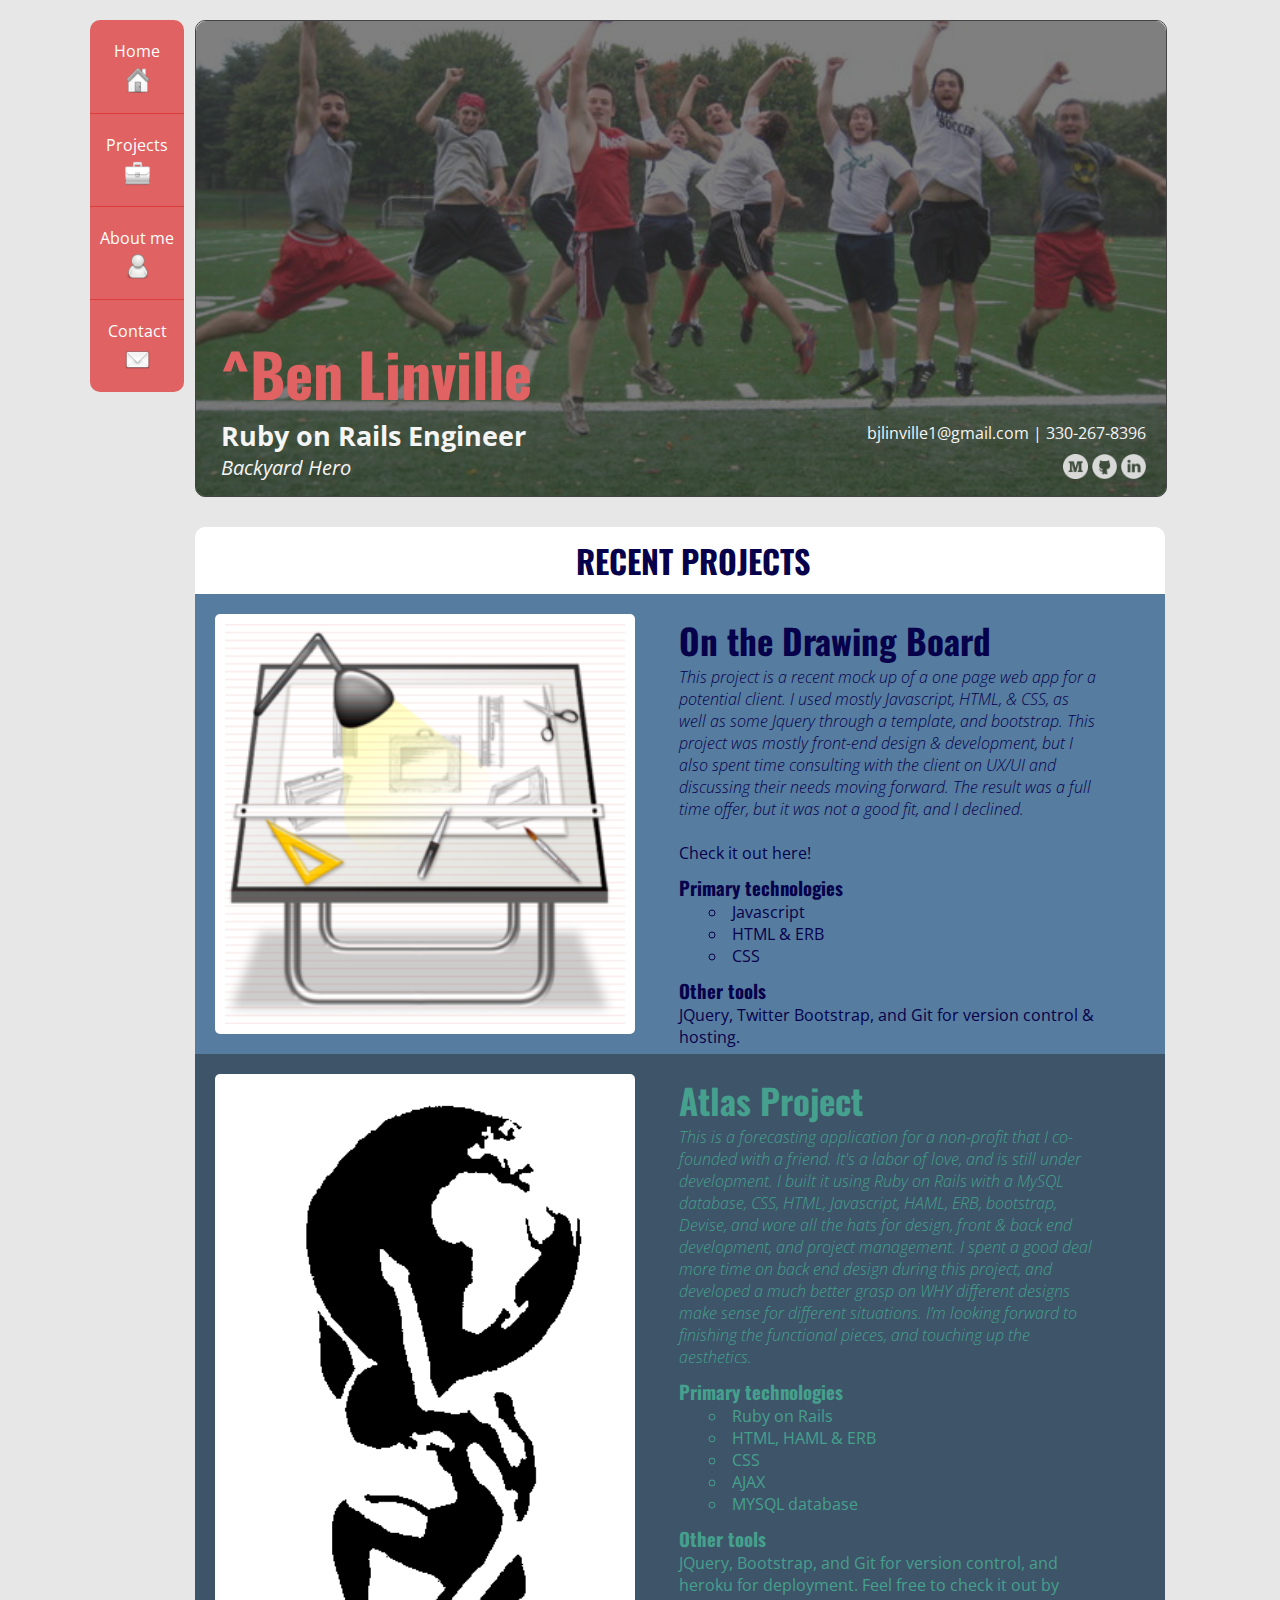
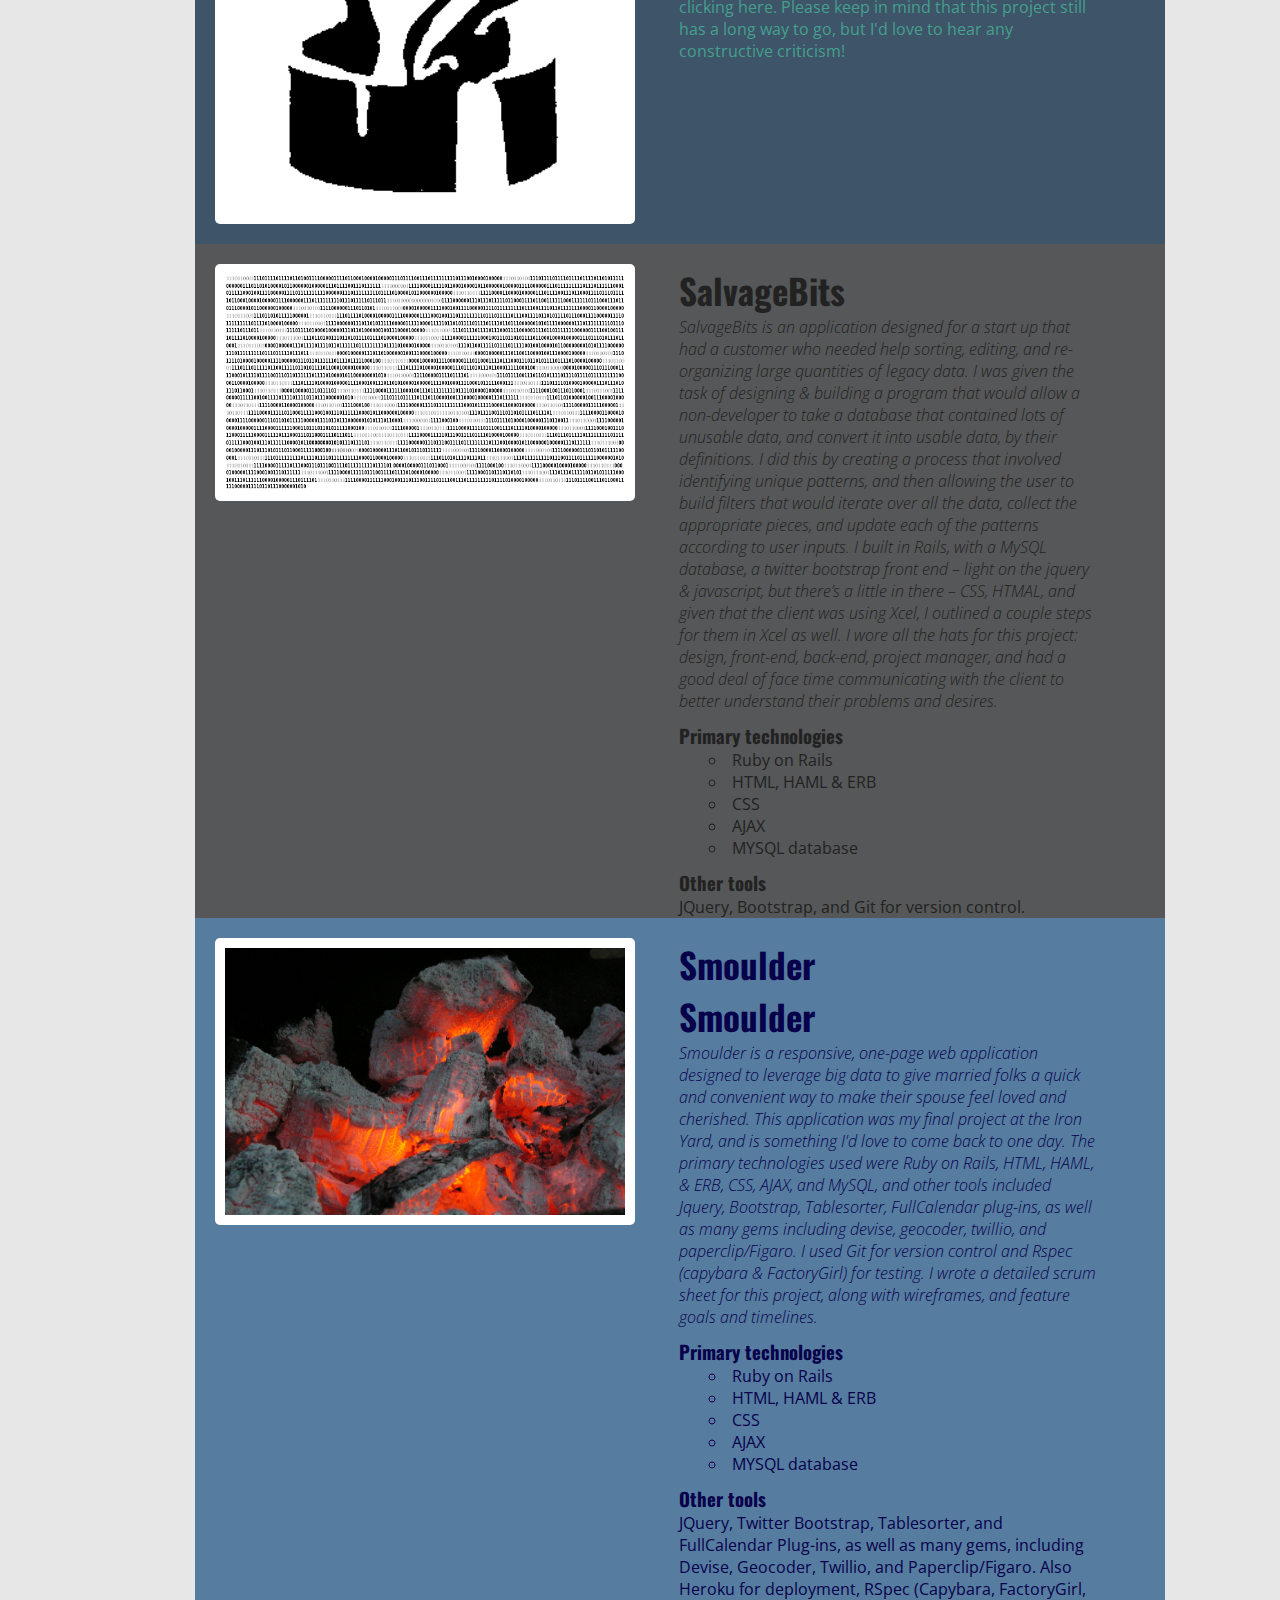
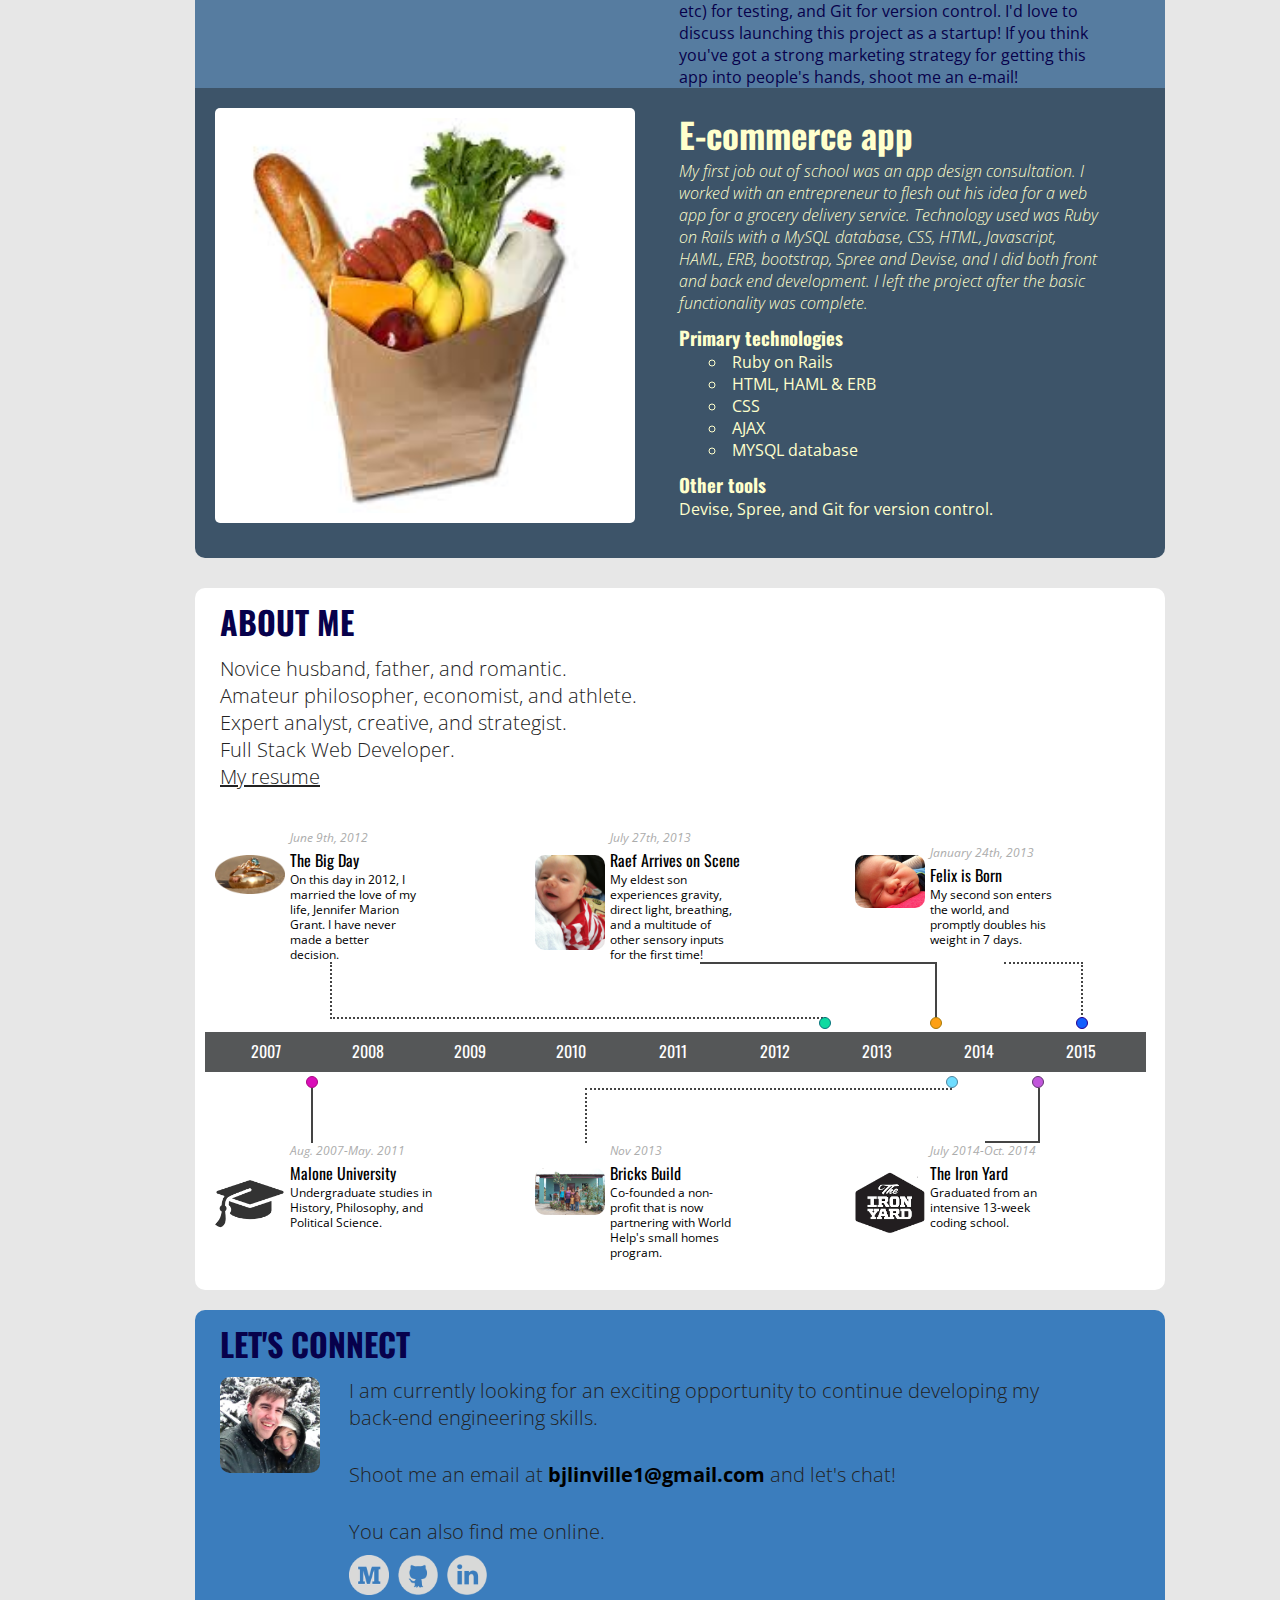
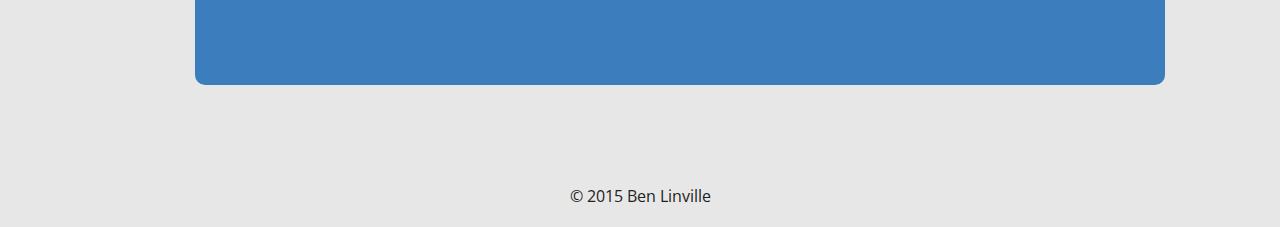
<file: index.html>
<!doctype html>
<!--[if lt IE 7]>      <html class="no-js lt-ie9 lt-ie8 lt-ie7"> <![endif]-->
<!--[if IE 7]>         <html class="no-js lt-ie9 lt-ie8"> <![endif]-->
<!--[if IE 8]>         <html class="no-js lt-ie9"> <![endif]-->
<!--[if gt IE 8]><!--> <html class="no-js"> <!--<![endif]-->
    <head>
        <meta charset="utf-8">
        <meta http-equiv="X-UA-Compatible" content="IE=edge">
        <title>Ben Linville</title>
        <meta name="description" content="">
        <meta name="viewport" content="width=device-width">
        <link rel="icon" type="image/x-icon" href="images/favicon.ico">
        <link rel="stylesheet" href="styles/4259fe1d.main.css">
        <link href='http://fonts.googleapis.com/css?family=Oswald:400,700,300' rel='stylesheet' type='text/css'>
        <link href='http://fonts.googleapis.com/css?family=Open+Sans:300italic,400italic,400,300,700' rel='stylesheet' type='text/css'>
    </head>
    <body>
        <!--[if lt IE 10]>
            <p class="browsehappy">You are using an <strong>outdated</strong> browser. Please <a href="http://browsehappy.com/">upgrade your browser</a> to improve your experience.</p>
        <![endif]-->

    <div class="top-container">
        <div class="menu">
            <ul>
                <a id="hover" class="home" href="#home"><li class="menu-me">
                    Home
                    <img src="images/58b8f58d.home.png">
                </li></a>
                <a id="hover" class="projects" href="#projects"><li class="menu-work">
                    Projects
                    <img src="images/e8e6eb57.work.png">
                </li></a>
                <a class="about" href="#about"><li class="menu-resume">
                    About me
                    <img src="images/fa562dfe.person.png">
                </li></a>
                <a class="click-contact" href="#contact"><li class="menu-contact">
                    Contact
                    <img src="images/5950da20.mail.png">
                </li></a>
            </ul>
        </div>
        <div class="top-view-container">
            <div class="top-view-layer"></div>
            <div class="top-view">
                <div class="main">
                    <h1>^Ben Linville</h1>
                    <h2 class="developer">Ruby on Rails Engineer</h2>
                    <h2 class="ultimate">Backyard Hero</h2>
                </div>
                <div class="contact">
                    <div class="email">
                        <span><a href="mailto:bjlinville1@gmail.com">bjlinville1@gmail.com</a> | 330-267-8396</span>
                    </div>
                    <div class="social">
                        <a href="https://medium.com/@benlinville"><img src="images/medium_logo.png"></a>
                        <a href="https://github.com/bjlinville1"><img src="images/87c5533c.github.png"></a>
                        <a href="http://www.linkedin.com/pub/ben-linville/2b/a1a/1a2"><img src="images/c9783ddd.linkedin.png"></a>
                        
                    </div>
                </div>
            </div>
        </div>
        
        <div class="my-work">
            <h1><center>Recent projects</center></h1>
            <div class="project-one">
                <div class="project-image">
                    <a href="http://bjlinville1.github.io/on_the_drawing_board" target="_blank">
                    <img src="images/drawing_board_icon.jpg"></a>
                </div>
                <div class="description">
                    <h2><a href="http://bjlinville1.github.io/on_the_drawing_board" target="_blank">On the Drawing Board</a></h2>
                    <p>This project is a recent mock up of a one page web app for a potential client. I used mostly Javascript, HTML, & CSS, as well as some Jquery through a template, and bootstrap. This project was mostly front-end design & development, but I also spent time consulting with the client on UX/UI and discussing their needs moving forward. The result was a full time offer, but it was not a good fit, and I declined.</p>
                    <br>
                    <span>
                         <a href="http://bjlinville1.github.io/on_the_drawing_board" target="_blank">Check it out here!</a>
                    </span>                    
                    <h3>Primary technologies</h3>
                    <ul>
                        <li>Javascript</li>
                        <li>HTML & ERB</li>
                        <li>CSS</li>
                    </ul>
                    <h3 class="other-tools">Other tools</h3>
                    <span> 
                        JQuery, Twitter Bootstrap, and Git for version control & hosting.
                    </span>
                </div>
            </div>
            <div class="project-two">
                <div class="project-image">
                    <a href="https://atlas-project.herokuapp.com/countries/1" target="_blank">
                    <img src="images/atlas_by_skidbro-d314qrn.png"></a>
                </div>
                <div class="description">
                    <h2><a href="https://atlas-project.herokuapp.com/countries/1" target="_blank">Atlas Project</a></h2>
                    <p>This is a forecasting application for a non-profit that I co-founded with a friend. It's a labor of love, and is still under development. I built it using Ruby on Rails with a MySQL database, CSS, HTML, Javascript, HAML, ERB, bootstrap, Devise, and wore all the hats for design, front & back end development, and project management. I spent a good deal more time on back end design during this project, and developed a much better grasp on WHY different designs make sense for different situations. I’m looking forward to finishing the functional pieces, and touching up the aesthetics. </p>
                    <h3>Primary technologies</h3>
                    <ul>
                        <li>Ruby on Rails</li>
                        <li>HTML, HAML & ERB</li>
                        <li>CSS</li>
                        <li>AJAX</li>
                        <li>MYSQL database</li>
                    </ul>
                    <h3 class="other-tools">Other tools</h3>
                    <span> 
                        JQuery, Bootstrap, and Git for version control, and heroku for deployment.
                    </span>
                    <span>
                        Feel free to check it out by clicking <a href="https://atlas-project.herokuapp.com/countries/1" target="_blank">here</a>. Please keep in mind that this project still has a long way to go, but I'd love to hear any constructive criticism!
                    </span>
                </div>
            </div>
         
            <div class="project-three">
                <div class="project-image">
                    <img src="images/fauxbinaryofalcestis.png"></a>
                    <a href="https://github.com/bjlinville1/salvage_bits" target="_blank">
                </div>
                <div class="description">
                    <h2><a href="https://github.com/bjlinville1/salvage_bits" target="_blank">SalvageBits</a></h2>
                    <p>SalvageBits is an application designed for a start up that had a customer who needed help sorting, editing, and re-organizing large quantities of legacy data. I was given the task of designing & building a program that would allow a non-developer to take a database that contained lots of unusable data, and convert it into usable data, by their definitions. I did this by creating a process that involved identifying unique patterns, and then allowing the user to build filters that would iterate over all the data, collect the appropriate pieces, and update each of the patterns according to user inputs. I built in Rails, with a MySQL database, a twitter bootstrap front end – light on the jquery & javascript, but there’s a little in there – CSS, HTMAL, and given that the client was using Xcel, I outlined a couple steps for them in Xcel as well.  I wore all the hats for this project: design, front-end, back-end, project manager, and had a good deal of face time communicating with the client to better understand their problems and desires.  </p>
                    <h3>Primary technologies</h3>
                    <ul>
                        <li>Ruby on Rails</li>
                        <li>HTML, HAML & ERB</li>
                        <li>CSS</li>
                        <li>AJAX</li>
                        <li>MYSQL database</li>
                    </ul>
                    <h3 class="other-tools">Other tools</h3>
                    <span> 
                        JQuery, Bootstrap, and Git for version control.
                    </span>
                </div>
            </div>

            <div class="project-one">
                <div class="project-image">
                    <a href="https://smoulder.herokuapp.com" target="_blank">
                    <img src="images/embers.jpg"></a>
                </div>
                <div class="description">
                    <h2>Smoulder</h2>
                    <h2><a href="https://smoulder.herokuapp.com" target="_blank">Smoulder</a></h2>
                    <p>Smoulder is a responsive, one-page web application designed to leverage big data to give married folks a quick and convenient way to make their spouse feel loved and cherished. This application was my final project at the Iron Yard, and is something I'd love to come back to one day. The primary technologies used were Ruby on Rails, HTML, HAML, & ERB, CSS, AJAX, and MySQL, and other tools included Jquery, Bootstrap, Tablesorter, FullCalendar plug-ins, as well as many gems including devise, geocoder, twillio, and paperclip/Figaro. I used Git for version control and Rspec (capybara & FactoryGirl) for testing.  I wrote a detailed scrum sheet for this project, along with wireframes, and feature goals and timelines.</p>
                    <h3>Primary technologies</h3>
                    <ul>
                        <li>Ruby on Rails</li>
                        <li>HTML, HAML & ERB</li>
                        <li>CSS</li>
                        <li>AJAX</li>
                        <li>MYSQL database</li>
                    </ul>
                    <h3 class="other-tools">Other tools</h3>
                    <span> 
                        JQuery, Twitter Bootstrap, Tablesorter, and FullCalendar Plug-ins, as well as many gems, including Devise, Geocoder, Twillio, and Paperclip/Figaro. Also Heroku for deployment, RSpec (Capybara, FactoryGirl, etc) for testing, and Git for version control.
                    </span>
                    <span>
                        I'd love to discuss launching this project as a startup! If you think you've got a strong marketing strategy for getting this app into people's hands, shoot me an e-mail!
                    </span>
                </div>
            </div>

            <div class="project-five">
                <div class="project-image">
                    <!--<a href="http://smoulder.herokuapp.com/users/sign_in">-->
                    <img src="images/groceries.png"></a>
                </div>
                <div class="description">
                    <h2>E-commerce app</h2>
                    <p>My first job out of school was an app design consultation. I worked with an entrepreneur to flesh out his idea for a web app for a grocery delivery service. Technology used was Ruby on Rails with a MySQL database, CSS, HTML, Javascript, HAML, ERB, bootstrap, Spree and Devise, and I did both front and back end development. I left the project after the basic functionality was complete.</p>
                    <h3>Primary technologies</h3>
                    <ul>
                        <li>Ruby on Rails</li>
                        <li>HTML, HAML & ERB</li>
                        <li>CSS</li>
                        <li>AJAX</li>
                        <li>MYSQL database</li>
                    </ul>
                    <h3 class="other-tools">Other tools</h3>
                    <span> 
                        Devise, Spree, and Git for version control.
                    </span>
                </div>
            </div>
            <!-- START HERE -->
<!-- to dos: 4. connect git and heroku 5. update examples of your work for deployment -->
        </div><!-- end of my-work div -->

        <div class="resume">
              <h1>About me</h1>
                <p>Novice husband, father, and romantic. <br>
                    Amateur philosopher, economist, and athlete. <br>
                    Expert analyst, creative, and strategist. <br>
                    Full Stack Web Developer.<!-- <a href="wwww.theironyard.com">The Iron Yard Academy</a> --> <br>
                    <a href="/resume.html" class="view-resume">My resume</a></p>
        </div><!-- end of resume div -->

    <div class="container">
        <div class="timeline">
        <div class="row top">
            <div class="one-third column">
                <img src="images/rings.png">
                <div class="text marriage">
                     <span class="date">June 9th, 2012</span>
                     <a href="http://www.kucerainternational.com/"><p>The Big Day</p></a>
                    <span>On this day in 2012, I married the love of my life, Jennifer Marion Grant. I have never made a better decision.</span>
               </div>
            </div>
             <div class="one-third column">
                <img src="images/milk_drunk.jpg">
                 <div class="text raef">
                     <span class="date">July 27th, 2013</span>
                     <p>Raef Arrives on Scene</p>
                    <span>My eldest son experiences gravity, direct light, breathing, and a multitude of other sensory inputs for the first time!</span>
                </div>
            </div>
            <div class="one-third column">
                <img src="images/felix.jpg">
                 <div class="text felix">
                     <span class="date">January 24th, 2013</span>
                     <p>Felix is Born</p>
                    <span>My second son enters the world, and promptly doubles his weight in 7 days.</span>
                </div>
            </div>
            
        </div>

        <div class="lines">
            <div class="marriage-line"></div>
            <div class="raef-line"></div>
            <div class="felix-line"></div>
        </div>
        
        <!-- circles on timeline -->
        <div class="circles-top">
            <div class="circle marriage-circle"></div>
            <div class="circle raef-circle"></div>
            <div class="circle felix-circle"></div>
        </div>
                
                        
        <div class="line-active"></div>

        <div class="line">
            <div class="year columns">
                <span>2007</span>
            </div>
            <div class="year columns">
                <span>2008</span>
            </div>
            <div class="year columns">
                <span>2009</span>
            </div>
            <div class="year columns">
                <span>2010</span>
            </div>
            <div class="year columns">
                <span>2011</span>
            </div>
            <div class="year columns">
                <span>2012</span>
            </div>
            <div class="year columns">
                <span>2013</span>
            </div>
            <div class="year columns">
                <span>2014</span>
            </div>
            <div class="year columns">
                <span>2015</span>
            </div>        
        </div>

         <!-- circles on timeline -->
        <div class="circles-bottom">
            <div class="circle mu-circle"></div>
            <div class="circle bb-circle"></div>
            <div class="circle tiy-circle"></div>
        </div> 

        <div class="lines">
            <div class="mu-line"></div>
            <div class="bb-line"></div>
            <div class="tiy-line"></div>
        </div> 

        <div class="row bottom">
            <div class="one-third column">
                <img src="images/47b161bc.graduation.png">
                <div class="text mu">
                    <span class="date">Aug. 2007-May. 2011</span>
                    <a href="http://www.malone.edu/"><p class="mu-width">Malone University</p></a>
                    <span class="mu-width">Undergraduate studies in History, Philosophy, and Political Science.</span>
                </div>
            </div>
            <div class="one-third column">
                <img src="images/Small-Homes.jpg">
                <div class="text bb">
                    <span class="date">Nov 2013</span>
                    <a href="https://worldhelp.net/gift/small-homes/"><p>Bricks Build</p></a>
                    <span>Co-founded a non-profit that is now partnering with World Help's small homes program.</span>
                </div>
            </div>

            <div class="one-third column">
                <img src="images/52f4ed77.iron-yard.png">
                 <div class="text tiy">
                    <span class="date">July 2014-Oct. 2014</span>
                    <a href="http://theironyard.com/"><p>The Iron Yard</p></a>
                    <span>Graduated from an intensive 13-week coding school.</span>
                </div>
            </div>
        </div>
        </div> <!-- end of timeline div -->
    </div> <!-- end of container div -->
<!-- marriage, raef, felix. college, non-profit, tiy -->
    <div class="contact-me">
        <h1>Let's connect</h1>
        <div class="profile">
            <img src="images/ben-linville.jpg" alt="Picture of Ben Linville, ruby on rails developer, iron yard graduate, stark software development">
        </div>
        <div class="connect-info">
            <p>I am currently looking for an exciting opportunity to continue developing my back-end engineering skills. 
                               </p>
            <p class="email-me">Shoot me an email at <a href="mailto:bjlinville1@gmail.com">bjlinville1@gmail.com</a> and let's chat!</p> 
            <p class="find-online">You can also find me online. </p>
            <div class="contact-images">
                
                <a href="https://medium.com/@benlinville"><img src="images/medium_logo.png"></a>
                <a href="https://github.com/bjlinville1"><img src="images/87c5533c.github.png"></a>
                <a href="http://www.linkedin.com/pub/ben-linville/2b/a1a/1a2"><img src="images/c9783ddd.linkedin.png"></a>
                

            </div>
        </div>
    </div>

    <footer>&copy 2015 Ben Linville</footer>

    </div> 
    
        <script src="scripts/1137e1f5.vendor.js"></script>

        <!-- Google Analytics: change UA-XXXXX-X to be your site's ID. -->
        <script>
            (function(b,o,i,l,e,r){b.GoogleAnalyticsObject=l;b[l]||(b[l]=
            function(){(b[l].q=b[l].q||[]).push(arguments)});b[l].l=+new Date;
            e=o.createElement(i);r=o.getElementsByTagName(i)[0];
            e.src='//www.google-analytics.com/analytics.js';
            r.parentNode.insertBefore(e,r)}(window,document,'script','ga'));
            ga('create','UA-XXXXX-X');ga('send','pageview');
        </script>

        <script src="scripts/fa8f9958.main.js"></script>
</body>
</html>
</file>
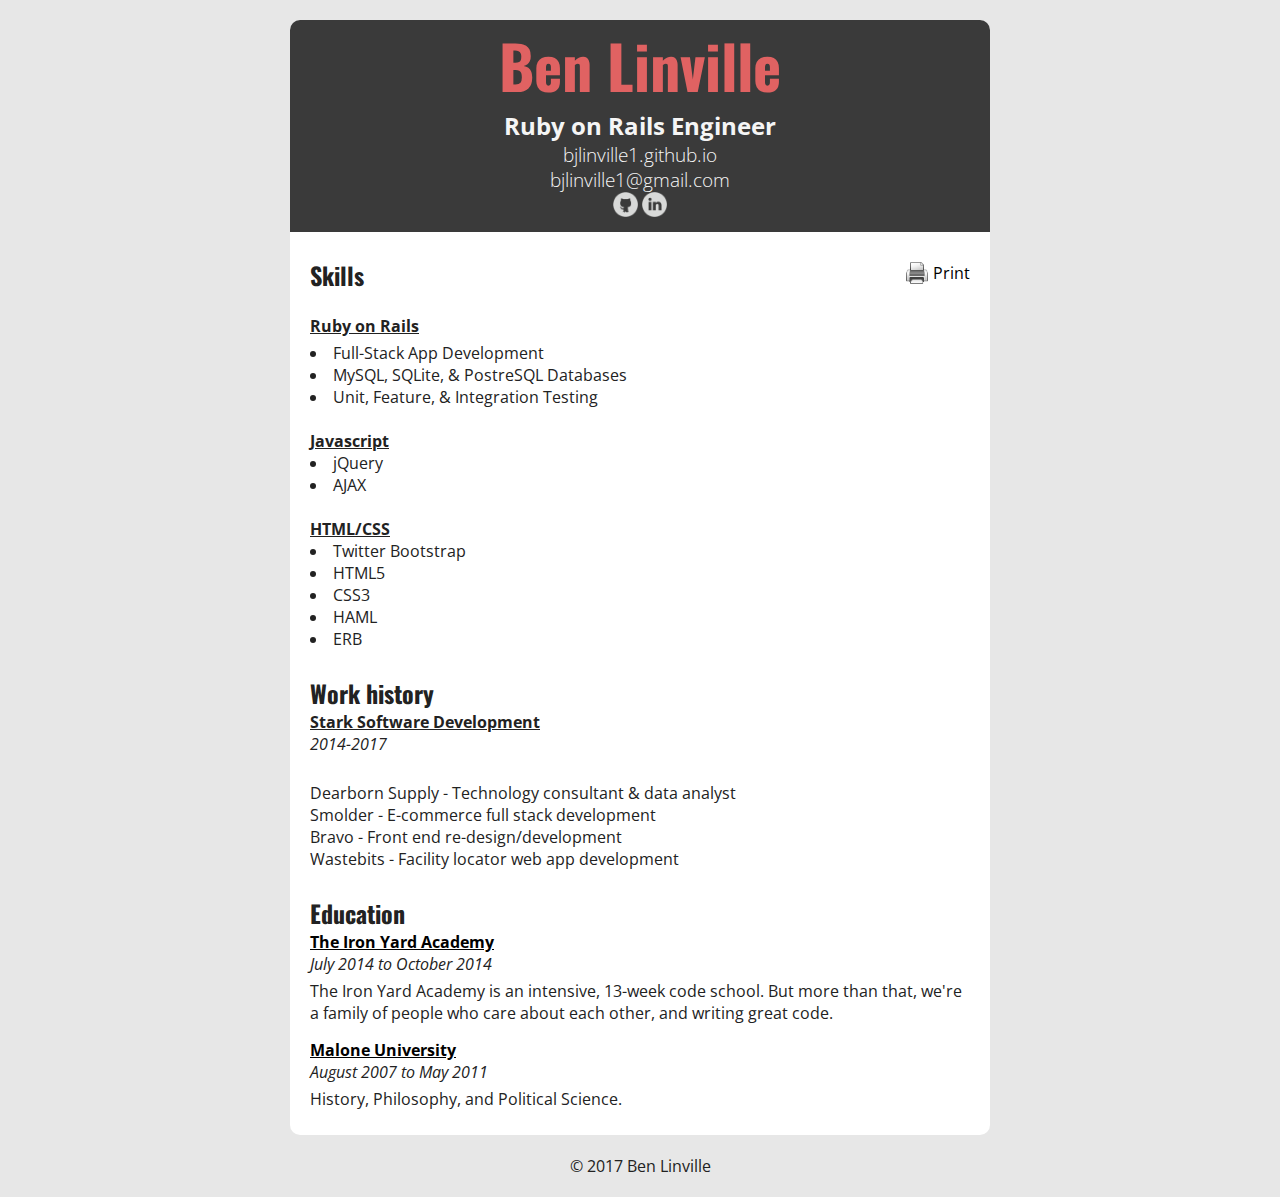
<file: resume.html>
<html>
	<head>
		<meta charset="utf-8">
	        <meta http-equiv="X-UA-Compatible" content="IE=edge">
	        <title>Ben Linville | Ruby on Rails Engineer</title>
	        <meta name="description" content="">
	        <meta name="viewport" content="width=device-width">
	        <!-- Place favicon.ico and apple-touch-icon.png in the root directory -->
	        <!-- build:css(.tmp) styles/main.css -->
	        <link rel="stylesheet" href="styles/4259fe1d.main.css">
	        <link href="http://fonts.googleapis.com/css?family=Oswald:400,700,300" rel="stylesheet" type="text/css">
	        <link href="http://fonts.googleapis.com/css?family=Open+Sans:300italic,400italic,400,300,700" rel="stylesheet" type="text/css">
	</head>
	<body>
		<div class="resume-container">
			<div class="header">
				<h1>Ben Linville</h1>
				<h2 class="subhead">Ruby on Rails Engineer</h2>
				<a class="contact-information" href="http://bjlinville1.github.io"><h3 class="contact-information-h3">bjlinville1.github.io</h3></a>
				<a class="contact-information" href="mailto:bjlinville1@gmail.com"><h3 class="contact-information-h3">bjlinville1@gmail.com</h3></a>
	           
	            <a href="https://github.com/bjlinville1"><img class="social-image" src="images/87c5533c.github.png"></a>
	           	<a href="http://www.linkedin.com/pub/ben-linville/2b/a1a/1a2"><img class="social-image" src="images/c9783ddd.linkedin.png"></a>
			</div> <!-- header -->

			<div class="resume-content">
				<a href="#"><div class="print"><img src="images/790a19c4.print.png">Print</div></a>
				<div class="skills">
					<h2>Skills</h2>
					<br>
					<p>
						<strong><u>Ruby on Rails</u></strong>
						<li>Full-Stack App Development</li>
						<li>MySQL, SQLite, & PostreSQL Databases</li>
						<li>Unit, Feature, & Integration Testing</li>
						<br>
					  <strong><u>Javascript</u></strong>	
						<li>jQuery</li>
						<li>AJAX</li>
						<br>
						<strong><u>HTML/CSS</u></strong>	
						<li>Twitter Bootstrap</li>
						<li>HTML5</li>
						<li>CSS3</li>
						<li>HAML</li>
						<li>ERB</li>
					</p>
				</div> <!-- skills -->				
				<div class="jobs">
					<h2>Work history</h2>
					<strong><u>Stark Software Development</u></strong>
					<br>
					<p class="date-period">2014-2017</p>
					<br>
					Dearborn Supply - Technology consultant & data analyst
					<br>
					Smolder - E-commerce full stack development
					<br>
					Bravo - Front end re-design/development
					<br>
					Wastebits - Facility locator web app development
				</div> <!-- jobs -->
				<div class="education">
					<h2>Education</h2>
					<div class="iron-yard-academy">
						<a href="http://theironyard.com/"><h4><u>The Iron Yard Academy</u></h4></a>
						<p class="date-period">July 2014 to October 2014</p>
						<p>The Iron Yard Academy is an intensive, 13-week code school. But more than that, we're a family of people who care about each other, and writing great code.</p>
					</div> <!-- iron-yard-academy -->

					<div class="malone-university">
						<a href="http://malone.edu"><h4><u>Malone University</u></h4></a>
						<p class="date-period">August 2007 to May 2011</p>
						<p>History, Philosophy, and Political Science.</p>
					</div> <!-- malone-university -->
				</div> <!-- education -->
			</div> <!-- resume-content -->
		</div> <!-- resume-container -->
		<div class="footer">&copy 2017 Ben Linville</div>

		<script src="scripts/1137e1f5.vendor.js"></script>
		<script src="scripts/fa8f9958.main.js"></script>
		

	</body>
</html>
</file>
<file: styles/4259fe1d.main.css>
*{margin:0 auto;vertical-align:top}
a{text-decoration:none;color:#000}
a:hover{text-decoration:underline}
body{background:#E7E7E7}
ul{margin:0;padding:0}
li{list-style-position: inside;}
.container{width:960px!important;margin:0 0 0 115px!important;padding:0 0 30px 10px!important;background:#fff;border-radius:0 0 10px 10px!important}
.top-container{width:1120px}
.menu{background:#e06262;border-radius:10px;margin-right:15px;margin-left:10px;position:fixed;color:#fff}
.menu-me:hover{border-radius:10px 10px 0 0}
.menu-contact:hover{border-radius:0 0 10px 10px}
.menu img{display:block;width:25px;margin-top:5px}
.menu a{color:#fff;text-decoration:none}
.menu-me{border-bottom:1px solid #db3d3d}
.menu-work{border-bottom:1px solid #db3d3d}
.menu-resume{border-bottom:1px solid #db3d3d}
.menu li{list-style-type:none;padding:20px 10px;font-family:'Open Sans',sans-serif;cursor:pointer;text-align:center}
.menu li:hover{background:#e08686}
.top-view-container{background:url(../images/ultimate_jump.jpg) no-repeat;background-size:cover;min-height:475px;position:relative;background-position:center;width:970px;border-radius:10px;margin:20px 0 0 115px;border:1px solid #444}
.top-view-layer{position:absolute;width:100%;min-height:475px;background:#292929;opacity:.6;border-radius:10px}
.top-view{position:absolute;z-index:1000}
.top-view h1{color:#e06262;margin-left:25px;padding-top:30px;font-size:60px;font-family:Oswald,sans-serif;margin-top: 277px}
.top-view h2{color:#f5f5f5;font-family:'Open Sans',sans-serif;margin-left:25px}
.top-view p{width:300px;margin:0}
.ultimate{font-style:italic;font-weight:400;font-size:20px}
.developer{font-weight:700;font-size:27px}
.contact img{width:25px}
.contact{position:absolute;right:-614px;bottom:2px;color:#f5f5f5;font-family:'Open Sans',sans-serif}
.contact a{color:#f5f5f5}
.social{float:right;padding-top:10px}
.social img:hover{background:#333;border-radius:40px}
.my-work{width:970px;border-radius:10px;margin:30px 0 0 115px;font-family:'Open Sans',sans-serif}
.my-work h1{color:#07014B;text-transform:uppercase;padding:10px 0 10px 25px;background:#fff;border-radius:10px 10px 0 0;font-family:Oswald,sans-serif}
.my-work img{width:400px;margin:0 0 20px 20px;padding:10px;background:#fff;border-radius:5px}
.project-image{display:inline-block;margin-top:20px}
.description{display:inline-block;width:420px;margin:20px 0 0 40px}
.description h2{font-size:35px;font-family:Oswald,sans-serif}
.description h3{margin-top:10px;font-family:Oswald,sans-serif}
.description ul{margin-left:30px}
.description p{font-family:'Open Sans',sans-serif;font-weight:300;font-style:italic}
.description li{list-style-type:circle}
.project-one{background:#567ca0;color:#07014B;border-radius:0px;}
.project-one a{color:#07014B}
.project-two{background:#3d5469;color:#45A08D}
.project-two a{color:#45A08D}
.project-three{background:#555758;border-radius:0px;color:#222}
.project-three a{color:#222}
.resume{margin:30px 0 0 115px;width:970px;background:#fff;border-radius:10px 10px 0 0}
.resume h1{color:#07014B;text-transform:uppercase;padding:10px 0 10px 25px;font-family:Oswald,sans-serif}
.resume p{padding:0 25px 40px;font-family:'Open Sans',sans-serif;font-weight:300;font-size:20px;color:#222}
.view-resume{text-decoration:underline;color:#222}
.view-resume:hover{color:#acacac}
.text p{font-family:Oswald,sans-serif}
.text span{display:inline-block;font-family:'Open Sans',sans-serif;line-height:15px;font-size:12px}
.one-third img{width:70px;border-radius:10px;float:left;margin:25px 5px 0 0}
.four img{width:70px;margin:20px 5px 0 0;border-radius:10px;float:left}
.text{display:inline-block;width:130px}
.date{font-size:10px;color:#acacac;font-style:italic}
.line{position:absolute;height:40px;padding-left:1%;background:#555758;display:inline-block;width:96%;font-family:Oswald,sans-serif;z-index:1}
.line-active{position:absolute;z-index:2;height:32px;font-family:Oswald,sans-serif;font-weight:700;padding-top:8px;text-align:center}
.year{color:#fff;padding-top:7px;width:8.8%;text-align:center;}
.mu-width{width:155px}
.circles-top{height:15px}
.lines{height:55px}
.circle{border-radius:10px;width:10px;height:10px}
.marriage-line{display:inline-block;border-bottom:2px dotted #444;margin-left:125px;border-left:2px dotted #444;height:55px;width:51.5%}
.raef-line{display:inline-block;border-top:2px solid #444;margin-left:-130px;border-right:2px solid #444;height:55px;width:235px}
.felix-line{display:inline-block;border-top:2px dotted #444;margin-left:6.5%;border-right:2px dotted #444;height:55px;width:8%}
.marriage-circle{display:inline-block;margin-left:64%;background:#0edaa1;border:1px solid #08747E}
.raef-circle{display:inline-block;margin-left:95px;background:#fda013;border:1px solid #A77B09}
.felix-circle{display:inline-block;margin-left:13.5%;background:#135efd;border:1px solid #28008D}
.mu-line{display:inline-block;margin-left:11%;border-right:2px solid #444;height:55px}
.bb-line{display:inline-block;margin-left:28%;border-left:2px dotted #444;height:53px;width:38%;border-top: 2px dotted #444;}
.tiy-line{display:inline-block;border-bottom:2px solid #444;margin-left:3%;border-right:2px solid #444;height:53px;width:5.5%}
.mu-circle{display:inline-block;margin:44px 0 0 10.5%;background:#da0eb9;border:1px solid #AA0582}
.bb-circle{display:inline-block;margin:44px 0 0 65%;background:#6fddff;border:1px solid #4F859E}
.tiy-circle{display:inline-block;margin:44px 0 0 70px;background:#c156db;border:1px solid #603670}

.marriage-active{width:33%;margin-left:64%;opacity:.9;background:#0edaa1;color:#fff}
.raef-active{width:22%;margin-left:75.5%;opacity:.9;background:#fda013;color:#fff}
.felix-active{width:6.5%;margin-left:90.5%;opacity:.9;background:#135efd;color:#fff}

.mu-active{width:42%;margin-left:11%;opacity:.9;background:#da0eb9;color:#fff}
.bb-active{width:25%;margin-left:76.8%;opacity:.9;background:#6fddff;color:#fff}
.tiy-active{width:2%;margin-left:85%;opacity:.9;background:#c156db;color:#fff}

.contact-me{margin:20px 0 100px 115px;background:#fff;border-radius:10px;width:970px;height:375px;background:#3b7dbd}
.contact-me h1{color:#07014B;text-transform:uppercase;padding:10px 0 10px 25px;font-family:Oswald,sans-serif;border-radius:10px 10px 0 0}
.contact-me p{font-family:'Open Sans',sans-serif;font-weight:300;font-size:20px;padding:0 0 30px 25px;color:#222}
.contact-me a{font-weight:700;text-decoration:none}
.contact-me img{width:40px;margin-left:5px}
.contact-images{margin-left:20px}
.contact-images img:hover{background:#31689c;border-radius:40px}
p.find-online{padding-bottom:10px}
.email-me a:hover{text-decoration:underline}
footer{margin-bottom:20px;text-align:center;font-family:'Open Sans',sans-serif;color:#222}
.resume-container{width:700px;font-family:'Open Sans',sans-serif;background:#fff;border-radius:10px;color:#222}
.resume-container h1{font-family:Oswald,sans-serif;margin-top:20px;font-size:60px;color:#e06262;border-radius:10px 10px 0 0}
.resume-container h2{font-family:Oswald,sans-serif}
.resume-container p{margin-bottom:5px}
.header{text-align:center;background:#3A3A3A;padding-bottom:15px;border-radius:10px 10px 0 0}
.social-image{width:25px}
h2.subhead{font-family:'Open Sans',sans-serif;color:#f5f5f5}
a.contact-information{color:#f5f5f5}
h3.contact-information-h3{font-family:'Open Sans',sans-serif;font-weight:300}
.print{float:right;margin-top:5px;font-family:'Open Sans',sans-serif}
.print:hover{text-decoration:underline}
.print img{width:22px;margin-right:5px}
.objective h2{padding-top:20px}
.github-link{text-decoration:underline}
a.github-link:hover{color:#acacac}
.resume-content{padding:0 20px 20px;margin-bottom:20px}
.skills{margin-top:25px}
.jobs{margin-top:25px}
.education{margin-top:25px}
.html-skills{margin-top:15px}
.javascript-skills{margin-top:15px}
.parse{margin-top:15px}
.scaffolding{margin-top:15px}
.testing-tools{margin-top:15px}
.felix{margin-top:15px}
.evening-sun{margin-top:15px}
.college-times{margin-top:15px}
.date-period{font-style:italic}
.resume-ul{list-style-type:circle;margin-left:30px}
.malone-university{margin-top:15px}
.profile{display:inline-block;margin-left:20px}
.profile img{width:100px;border-radius:10px}
.connect-info{display:inline-block;width:715px}
.footer{text-align:center;font-family:'Open Sans',sans-serif;padding-bottom:20px;color:#222}
@media (min-width:768px) and (max-width:1024px){.menu li{padding:15px 5px;font-size:13px}
.menu img{width:20px}
.menu-me{font-size:13px}
.top-container{width:760px}
.top-view-layer{width:660px;min-height:450px}
.top-view-container{width:660px;margin-left:95px;background-position:-37px;min-height:450px}
.top-view h1 {color: #e06262;margin-left:8px;padding-top:30px;font-size:41px;font-family:Oswald,sans-serif;margin-top:259px;}
h2.developer{font-size:18px;margin-left:12px}
h2.ultimate{font-size:15px;margin-left:12px}
.contact{right: -430px;bottom: -18px;}
.my-work{width:660px;margin-left:95px}
.my-work img{width:300px}
.description{width:280px;margin-left:20px;padding-bottom:10px;margin-top:5px}
.description h2{font-size:30px}
.description p{font-size:14px}
.description ul{font-size:14px}
.description span{font-size:14px}
.container{width:660px!important;margin-left:95px!important;padding:0 0 30px!important}
.resume{width:660px;margin-left:95px}
.resume p{font-size:17px}
.contact-me{width:660px;margin-left:95px}
.contact-me p{font-size:17px;padding-bottom:18px}
.contact-me img{width:35px}
.line{width:580px;margin-left:10px}
.year{font-size:13px;width:50px}
span.date{display:none}
.one-third img{margin-top:0;width:60px}
.marriage-active{margin-left:406px;width:71px;font-size:14px}
.marriage-line{margin-left:130px;width:275px}
.marriage-circle{margin-left:400px}
.raef-line{margin-left:-66px;width:131px}
.raef-circle{margin-left:55px}
.raef-active{margin-left:477px;width:173px;font-size:14px}
.felix-line{margin-left:67px}
.felix-circle{margin-left:57px}
.felix-active{margin-left:549px;width:101px;font-size:14px}
.mu-circle{margin-left:120px}
.mu-line{margin-left:125px}
.mu-active{margin-left:125px;font-size:14px;width:281px}
.felix-circle{margin-left:423px}
.felix-line{margin-left: 197px;width: 236px;}
.felix-active{width:5px;margin-left:564px;font-size:12px}
.tiy-circle{margin-left:38px}
.tiy-line{margin-left: 28px;height: 68px;width: 20px;}
.tiy-active{width:24px;margin-left:618px;font-size:14px}
.profile img{width:75px}
.connect-info{width:550px}
.connect-info{margin-left:-10px}
footer{width:760px}
}
@media (max-width:767px){.top-container{width:300px}
.timeline{display:none}
.menu{display:none}
.top-view-layer{display:none}
.top-view-container{background:#3A3A3A;text-align:center;margin:10px auto;width:300px;min-height:240px}
.top-view h1{font-size:40px;line-height:40px;margin-left:54px;margin-top:0px;}
h2.developer{font-size:18px;margin-left:48px}
h2.ultimate{font-size:15px;margin-left:43px}
.contact{right:-25px;bottom:-109px;font-size:14px}
.social{float:center}
.my-work{width:300px;margin:0 auto}
.my-work img{width:240px;margin-bottom:0}
.my-work h1{font-size:25px}
.project-image{display:block;margin-top:0;padding-top:15px}
.other-tools{display:none}
.description{padding-bottom:10px;width:240px}
.description span{display:none}
.description h2{font-size:30px}
.description p{font-size:15px}
.description ul{font-size:15px}
.description h3{font-size:14px}
.resume{width:300px;margin:10px auto;border-radius:10px}
.resume p{font-size:17px}
.resume h1{font-size:25px}
.container{display:none}
.contact-me{width:300px;margin:0 auto;height:445px;position:relative;margin-bottom:10px}
.contact-me p{font-size:17px;padding-bottom:10px}
.contact-me h1{font-size:25px}
.connect-info{width:240px;margin-top:40px}
.profile img{margin-left:75px}
.find-online{display:none}
.contact-images{position:absolute;bottom:255px;left:75px}
.contact-images img{width:25px}
footer{font-size:14px}
}
.container{position:relative;width:960px;margin:0 auto;padding:0;margin-top:20px}
.container .column,.container .columns{float:left;display:inline;margin-left:10px;margin-right:10px}
.column.alpha,.columns.alpha{margin-left:0}
.column.omega,.columns.omega{margin-right:0}
.container .one.column,.container .one.columns{width:40px}
.container .two.columns{width:100px}
.container .three.columns{width:160px}
.container .four.columns{width:220px}
.container .five.columns{width:280px}
.container .six.columns{width:340px}
.container .seven.columns{width:400px}
.container .eight.columns{width:460px}
.container .nine.columns{width:520px}
.container .ten.columns{width:580px}
.container .eleven.columns{width:640px}
.container .twelve.columns{width:700px}
.container .thirteen.columns{width:760px}
.container .fourteen.columns{width:820px}
.container .fifteen.columns{width:880px}
.container .sixteen.columns{width:940px}
.container .one-third.column{width:300px}
.container .two-thirds.column{width:620px}
.container .offset-by-one{padding-left:60px}
.container .offset-by-two{padding-left:120px}
.container .offset-by-three{padding-left:180px}
.container .offset-by-four{padding-left:240px}
.container .offset-by-five{padding-left:300px}
.container .offset-by-six{padding-left:360px}
.container .offset-by-seven{padding-left:420px}
.container .offset-by-eight{padding-left:480px}
.container .offset-by-nine{padding-left:540px}
.container .offset-by-ten{padding-left:600px}
.container .offset-by-eleven{padding-left:660px}
.container .offset-by-twelve{padding-left:720px}
.container .offset-by-thirteen{padding-left:780px}
.container .offset-by-fourteen{padding-left:840px}
.container .offset-by-fifteen{padding-left:900px}
@media only screen and (min-width:768px) and (max-width:1024px){.container{width:768px}
.container .column,.container .columns{margin-left:10px;margin-right:10px}
.column.alpha,.columns.alpha{margin-left:0;margin-right:10px}
.column.omega,.columns.omega{margin-right:0;margin-left:10px}
.alpha.omega{margin-left:0;margin-right:0}
.container .one.column,.container .one.columns{width:28px}
.container .two.columns{width:76px}
.container .three.columns{width:124px}
.container .four.columns{width:172px}
.container .five.columns{width:220px}
.container .six.columns{width:268px}
.container .seven.columns{width:316px}
.container .eight.columns{width:364px}
.container .nine.columns{width:412px}
.container .ten.columns{width:460px}
.container .eleven.columns{width:508px}
.container .twelve.columns{width:556px}
.container .thirteen.columns{width:604px}
.container .fourteen.columns{width:652px}
.container .fifteen.columns{width:700px}
.container .sixteen.columns{width:748px}
.container .one-third.column{width:200px}
.container .two-thirds.column{width:492px}
.container .offset-by-one{padding-left:48px}
.container .offset-by-two{padding-left:96px}
.container .offset-by-three{padding-left:144px}
.container .offset-by-four{padding-left:192px}
.container .offset-by-five{padding-left:240px}
.container .offset-by-six{padding-left:288px}
.container .offset-by-seven{padding-left:336px}
.container .offset-by-eight{padding-left:384px}
.container .offset-by-nine{padding-left:432px}
.container .offset-by-ten{padding-left:480px}
.container .offset-by-eleven{padding-left:528px}
.container .offset-by-twelve{padding-left:576px}
.container .offset-by-thirteen{padding-left:624px}
.container .offset-by-fourteen{padding-left:672px}
.container .offset-by-fifteen{padding-left:720px}
}
@media only screen and (max-width:767px){.container{width:300px}
.container .columns,.container .column{margin:0}
.container .one.column,.container .one.columns,.container .two.columns,.container .three.columns,.container .four.columns,.container .five.columns,.container .six.columns,.container .seven.columns,.container .eight.columns,.container .nine.columns,.container .ten.columns,.container .eleven.columns,.container .twelve.columns,.container .thirteen.columns,.container .fourteen.columns,.container .fifteen.columns,.container .sixteen.columns,.container .one-third.column,.container .two-thirds.column{width:300px}
.container .offset-by-one,.container .offset-by-two,.container .offset-by-three,.container .offset-by-four,.container .offset-by-five,.container .offset-by-six,.container .offset-by-seven,.container .offset-by-eight,.container .offset-by-nine,.container .offset-by-ten,.container .offset-by-eleven,.container .offset-by-twelve,.container .offset-by-thirteen,.container .offset-by-fourteen,.container .offset-by-fifteen{padding-left:0}
}
@media only screen and (min-width:480px) and (max-width:767px){.container{width:420px}
.container .columns,.container .column{margin:0}
.container .one.column,.container .one.columns,.container .two.columns,.container .three.columns,.container .four.columns,.container .five.columns,.container .six.columns,.container .seven.columns,.container .eight.columns,.container .nine.columns,.container .ten.columns,.container .eleven.columns,.container .twelve.columns,.container .thirteen.columns,.container .fourteen.columns,.container .fifteen.columns,.container .sixteen.columns,.container .one-third.column,.container .two-thirds.column{width:420px}
}
.container:after{content:"\0020";display:block;height:0;clear:both;visibility:hidden}
.clearfix:before,.clearfix:after,.row:before,.row:after{content:'\0020';display:block;overflow:hidden;visibility:hidden;width:0;height:0}
.row:after,.clearfix:after{clear:both}
.row,.clearfix{zoom:1}
.clear{clear:both;display:block;overflow:hidden;visibility:hidden;width:0;height:0}
@media only screen and (max-width:959px){}
@media only screen and (min-width:768px) and (max-width:959px){}
@media only screen and (max-width:767px){}
@media only screen and (min-width:480px) and (max-width:767px){}
@media only screen and (max-width:479px){}

.project-five {
  background: #3d5469;
  color: #FFFFCC;
  border-bottom-left-radius: 10px;
  border-bottom-right-radius: 10px;
  padding-bottom: 15px;
  }

  /*All thanks and credit to fellow Iron Yard Grad Alison Miller for this lovely timeline and layout!*/
</file>
